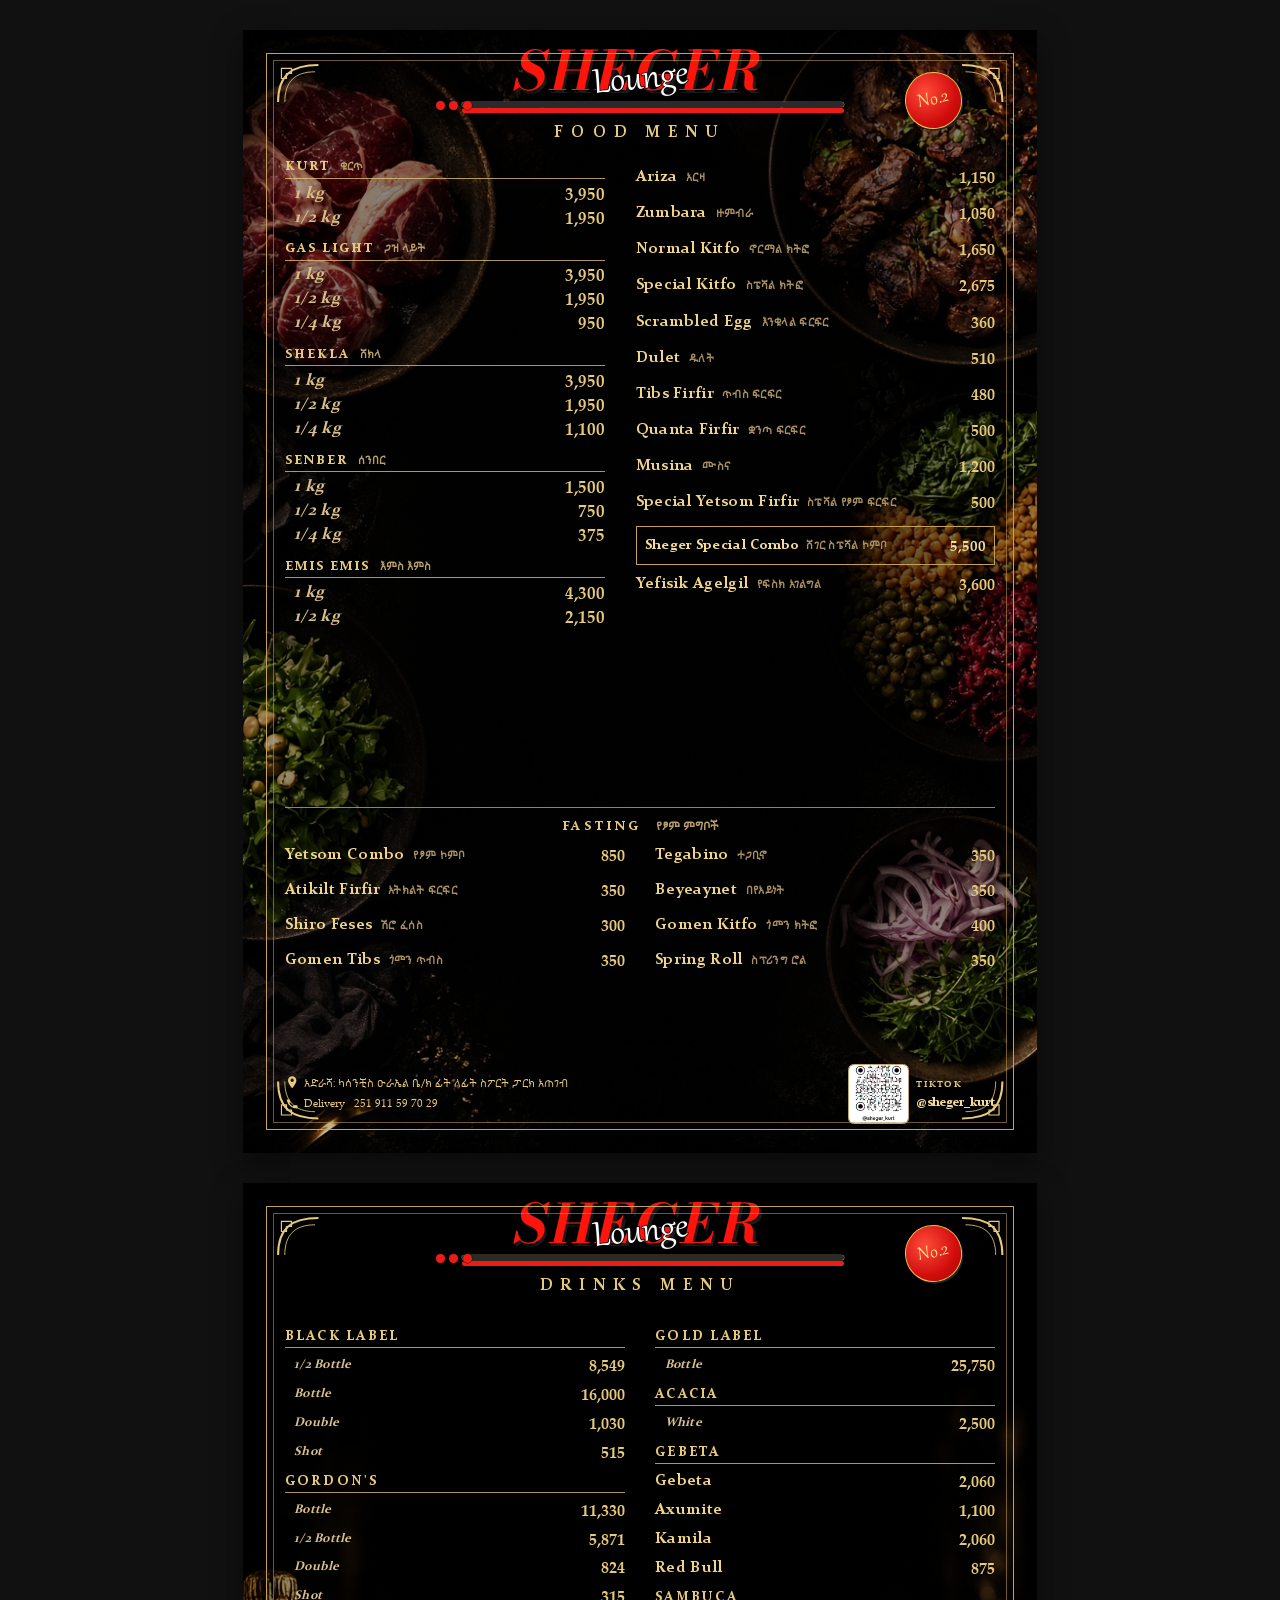
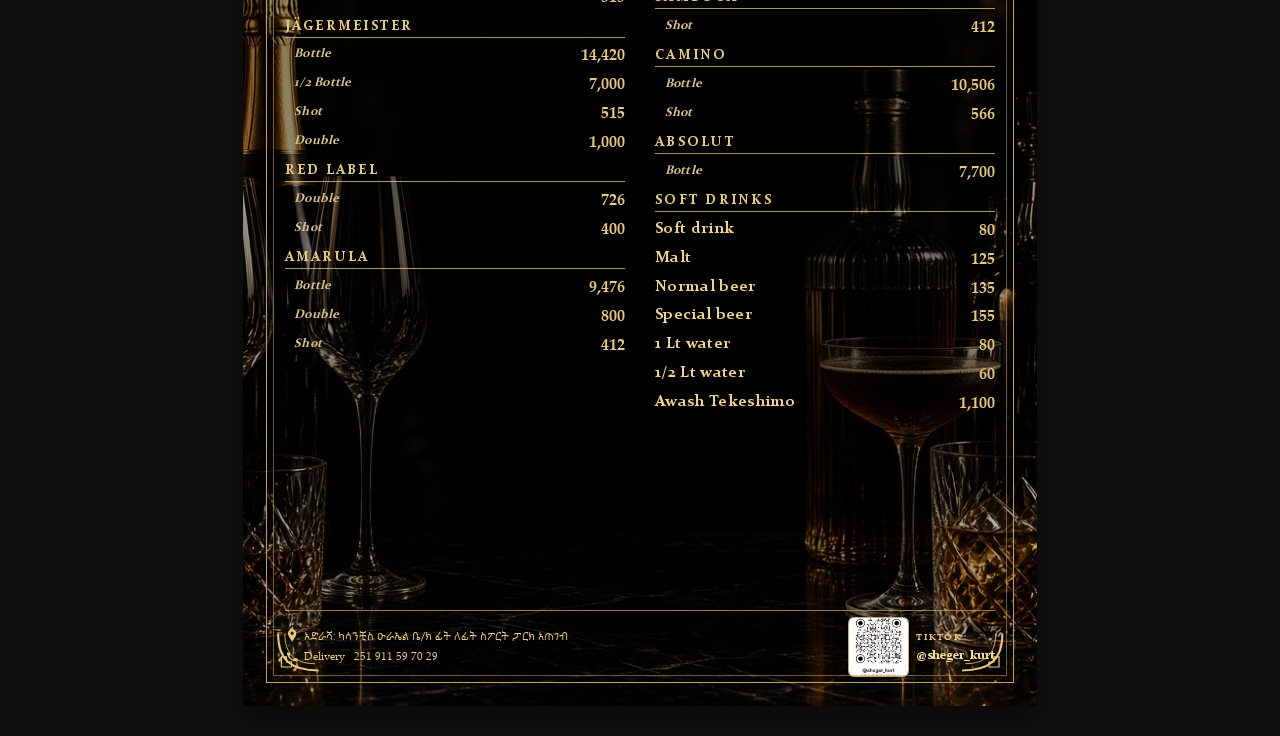
<file: index.html>
<!DOCTYPE html>
<html lang="en">
<head>
<meta charset="UTF-8">
<title>Sheger Lounge — Food Menu</title>
<!-- Edit dish names and prices below. Ask to reprint the PDF after you save. -->
<style>
  @font-face { font-family: "Palatino"; src: url("fonts/palatino.ttf") format("truetype"); font-weight: 400; }
  @font-face { font-family: "Palatino"; src: url("fonts/palatino-bold.ttf") format("truetype"); font-weight: 700; }
  @font-face { font-family: "Palatino"; src: url("fonts/palatino-italic.ttf") format("truetype"); font-weight: 400; font-style: italic; }
  @font-face { font-family: "Garamond"; src: url("fonts/garamond.ttf") format("truetype"); font-weight: 400; }
  @font-face { font-family: "Garamond"; src: url("fonts/garamond-bold.ttf") format("truetype"); font-weight: 700; }
  @font-face { font-family: "Ebrima"; src: url("fonts/ebrima.ttf") format("truetype"); }
  @font-face { font-family: "Gabriola"; src: url("fonts/gabriola.ttf") format("truetype"); }
  @font-face { font-family: "Constantia"; src: url("fonts/constantia.ttf") format("truetype"); font-weight: 400; }
  @font-face { font-family: "Constantia"; src: url("fonts/constantia-bold.ttf") format("truetype"); font-weight: 700; }
  @font-face { font-family: "BodoniModa"; src: url("fonts/bodoni-italic.ttf") format("truetype"); font-weight: 700; font-style: italic; }

  * { box-sizing: border-box; margin: 0; padding: 0; }
  html, body { background: #111; }
  body { font-family: Constantia, Palatino, serif; color: #e6c97a; }

  .sheet {
    width: 210mm;
    height: 297mm;
    margin: 8mm auto;
    position: relative;
    overflow: hidden;
    display: flex;
    flex-direction: column;
    justify-content: flex-start;
    background: #0c0c0c;
    box-shadow: 0 10px 30px rgba(0,0,0,.45);
  }
  .sheet.food { background: #0c0c0c url("food-bg.png") center top / cover no-repeat; }
  .sheet.drinks { background: #0c0c0c url("drinks-bg.png") center bottom / cover no-repeat; }
  .sheet:before {
    content: "";
    position: absolute;
    inset: 0;
    z-index: 0;
    background: radial-gradient(ellipse at 50% 46%, rgba(0,0,0,0.72) 36%, rgba(0,0,0,0.4) 68%, rgba(0,0,0,0.12) 100%);
    pointer-events: none;
  }

  .frame { position: absolute; inset: 6mm; border: 1px solid #c6a15a; pointer-events: none; z-index: 2; }
  .frame:before { content: ""; position: absolute; inset: 1.6mm; border: 0.4px solid rgba(198,161,90,.55); }
  .corner { position: absolute; width: 16mm; height: 16mm; z-index: 3; pointer-events: none; }
  .corner svg { width: 100%; height: 100%; }
  .c1 { top: 6.5mm; left: 6.5mm; }
  .c2 { top: 6.5mm; right: 6.5mm; transform: scaleX(-1); }
  .c3 { bottom: 6.5mm; left: 6.5mm; transform: scaleY(-1); }
  .c4 { bottom: 6.5mm; right: 6.5mm; transform: scale(-1); }

  .fit {
    position: relative; z-index: 1;
    margin: 2mm 11mm 0;
    display: flex;
    flex-direction: column;
  }
  header.brand {
    position: relative;
    height: auto;
    margin: 1mm 8mm 0;
    padding: 2mm 2mm 1mm;
    flex: 0 0 auto;
    background: rgba(0, 0, 0, 0.2);
    z-index: 1;
  }
  .mark {
    position: relative;
    width: 132mm;
    margin: 0 auto;
    height: auto;
  }
  .sheger {
    font-family: BodoniModa, Palatino, serif;
    font-size: 54px;
    font-weight: 700;
    font-style: italic;
    letter-spacing: 0.08em;
    text-align: center;
    color: #ff140c;
    -webkit-text-stroke: 0.7px #111;
    paint-order: stroke fill;
    text-shadow: 2.5px 3px 0 #1a1a1a;
    line-height: 0.8;
    margin: 0;
    padding: 0;
  }
  .sheger br, .lounge br { display: block; content: ""; margin: 0; }
  .lounge {
    position: relative;
    display: block;
    text-align: center;
    margin: -7mm 0 0;
    transform: rotate(-6deg);
    font-family: Gabriola, cursive;
    font-size: 42px;
    color: #ffffff;
    -webkit-text-stroke: 1.6px #111;
    paint-order: stroke fill;
    line-height: 0.7;
    text-shadow: 0 1px 0 rgba(0,0,0,.25);
    z-index: 2;
  }
  .logo-bar {
    position: relative;
    width: 108mm;
    margin: 1.5mm auto 0;
    height: 4.2mm;
  }
  .logo-bar .track {
    position: absolute; left: 7mm; right: 0; top: 0.3mm;
    height: 1.35mm; background: #2a2a2a;
    box-shadow: 0 0 0 0.35px #c6a15a;
    border-radius: 1mm;
  }
  .logo-bar .track:after {
    content: "";
    position: absolute; left: 0; right: 0; top: 1.7mm;
    height: 1.15mm; background: #ef1b16;
    border-radius: 1mm;
  }
  .logo-bar .pips {
    position: absolute; left: 0; top: 0;
    display: flex; gap: 1.15mm;
    z-index: 2;
  }
  .logo-bar .pips i {
    width: 2.4mm; height: 2.4mm; border-radius: 50%;
    background: #ef1b16; display: block;
    box-shadow: 0 0 0 0.45px #161616;
  }
  .badge {
    position: absolute;
    right: 1mm; top: 8mm;
    width: 15mm; height: 15mm;
    border-radius: 50%;
    background: radial-gradient(circle at 38% 32%, #ff4a3a, #d10c0c 62%, #9d0808);
    border: 1.1px solid #f2c14b;
    color: #ffe08a;
    font-family: Gabriola, cursive;
    font-size: 22px;
    line-height: 1;
    display: flex; align-items: center; justify-content: center;
    transform: rotate(-12deg);
    box-shadow: 1px 2px 0 #222;
    z-index: 3;
  }
  .menu-title {
    position: relative;
    margin-top: 1.5mm;
    text-align: center;
    font-family: Constantia, Palatino, serif;
    font-weight: 700;
    font-size: 17px;
    letter-spacing: 0.42em;
    color: #e6c97a;
  }

  .main {
    display: grid;
    grid-template-columns: 1fr 1fr;
    gap: 0 8mm;
    padding-top: 3.5mm;
    align-items: stretch;
  }
  .col {
    display: flex;
    flex-direction: column;
    justify-content: flex-start;
    gap: 0.35mm;
    min-height: 0;
  }
  h2 {
    font-family: Constantia, Palatino, serif;
    font-size: 12.5px;
    font-weight: 700;
    color: #e6c97a;
    margin: 3.2mm 0 0.6mm;
    padding-bottom: 1mm;
    line-height: 1;
    letter-spacing: 0.16em;
    text-transform: uppercase;
    border-bottom: 1px solid rgba(230, 201, 122, 0.75);
  }
  h2:first-child { margin-top: 0; }
  h2 span { font-family: Ebrima, sans-serif; font-weight: 700; font-size: 11px; color: #b9a06a; margin-left: 1.5mm; letter-spacing: 0; text-transform: none; }

  .row { display: flex; align-items: center; gap: 2mm; margin: 0; height: 9.2mm; }
  .row .name { font-family: Constantia, Palatino, serif; font-weight: 700; font-size: 15.5px; color: #f0d48a; white-space: nowrap; letter-spacing: 0.02em; }
  .row .am { font-family: Ebrima, sans-serif; font-weight: 700; font-size: 11px; color: #a89060; margin-left: 1.2mm; white-space: nowrap; }
  .row .dots { flex: 1; border-bottom: none; min-width: 4mm; }
  .row .price { font-family: Palatino, serif; font-weight: 700; font-size: 15.5px; color: #e6c97a; width: 18mm; text-align: right; flex: 0 0 auto; }

  .size { padding-left: 2.5mm; }
  .size .name { font-family: Constantia, Palatino, serif; font-weight: 700; font-size: 12.5px; color: #d7c08a; font-style: italic; }
  .food .row.size { height: 6mm; }
  .food .size .name { font-size: 16.5px; }
  .food .size .price { font-size: 16.5px; }
  .photo-slot { height: 38mm; margin-top: 3mm; }

  .feature {
    margin-top: 1.2mm; padding: 0.4mm 2.2mm;
    background: transparent;
    border: 1px solid #c6a15a;
  }
  .feature .name { font-weight: 700; font-size: 14px; color: #f3dc9a; }
  .feature .price { font-size: 14.5px; color: #f3dc9a; }

  .fast {
    flex: 0 0 auto;
    margin: 6mm 0 0;
    padding-top: 2.5mm;
    border-top: 1px solid rgba(198,161,90,.8);
  }
  .fast h3 {
    font-family: Constantia, Palatino, serif; text-align: center;
    font-size: 13px; letter-spacing: .28em; color: #e6c97a; font-weight: 700;
  }
  .fast h3 span { font-family: Ebrima, sans-serif; letter-spacing: 0; font-weight: 700; font-size: 12px; color: #b9a06a; margin-left: 2mm; }
  .fast .cols { display: grid; grid-template-columns: 1fr 1fr; gap: 0 8mm; margin-top: 1mm; }

  footer.foot {
    position: absolute; left: 11mm; right: 11mm; bottom: 7.5mm; z-index: 1;
    display: flex; justify-content: space-between; align-items: center; gap: 3mm;
    font-family: Palatino, serif; font-size: 10.5px; color: #e6c97a;
    padding-top: 1.6mm;
    border-top: 1px solid rgba(198,161,90,.75);
  }
  .food footer.foot { border-top: none; }
  footer.foot .info { display: flex; flex-direction: column; gap: 1.2mm; min-width: 0; }
  footer.foot .info span { display: flex; align-items: center; gap: 1.4mm; }
  footer.foot svg { width: 3.8mm; height: 3.8mm; flex: 0 0 auto; fill: #e6c97a; }
  footer.foot .am { font-family: Ebrima, sans-serif; font-size: 10.5px; color: #e6c97a; }
  .tiktok { display: flex; align-items: center; gap: 2mm; flex: 0 0 auto; }
  .tiktok img { width: 16mm; height: 16mm; object-fit: cover; background: #fff; border-radius: 1.5mm; border: 0.4px solid #c4a574; }
  .tiktok b { display: block; font-family: Palatino, serif; font-size: 9px; letter-spacing: 0.14em; color: #e6c97a; }
  .tiktok em { font-style: normal; font-family: Constantia, Palatino, serif; font-weight: 700; font-size: 12px; color: #f3dc9a; }

  .drinks .row { height: 7.3mm; }
  .drinks h2 { margin-top: 1.8mm; font-size: 14px; }
  .drinks .main { padding-top: 6mm; }

  @media print {
    html, body { background: white; }
    .sheet { margin: 0; box-shadow: none; page-break-after: always; }
    .sheet:last-child { page-break-after: auto; }
    @page { size: A4; margin: 0; }
  }
</style>
</head>
<body>
<section class="sheet food">
  <div class="frame"></div>
  <div class="corner c1"><svg viewBox="0 0 36 36"><path d="M6 28 C6 12 14 6 30 6" fill="none" stroke="#e6c97a" stroke-width="1.2"/><path d="M10 28 C10 16 16 10 28 10" fill="none" stroke="#e6c97a" stroke-width="0.5"/><path d="M8 8 L14 8 L14 11 L11 11 L11 14 L8 14 Z" fill="none" stroke="#e6c97a" stroke-width="0.7"/></svg></div>
  <div class="corner c2"><svg viewBox="0 0 36 36"><path d="M6 28 C6 12 14 6 30 6" fill="none" stroke="#e6c97a" stroke-width="1.2"/><path d="M10 28 C10 16 16 10 28 10" fill="none" stroke="#e6c97a" stroke-width="0.5"/><path d="M8 8 L14 8 L14 11 L11 11 L11 14 L8 14 Z" fill="none" stroke="#e6c97a" stroke-width="0.7"/></svg></div>
  <div class="corner c3"><svg viewBox="0 0 36 36"><path d="M6 28 C6 12 14 6 30 6" fill="none" stroke="#e6c97a" stroke-width="1.2"/><path d="M10 28 C10 16 16 10 28 10" fill="none" stroke="#e6c97a" stroke-width="0.5"/><path d="M8 8 L14 8 L14 11 L11 11 L11 14 L8 14 Z" fill="none" stroke="#e6c97a" stroke-width="0.7"/></svg></div>
  <div class="corner c4"><svg viewBox="0 0 36 36"><path d="M6 28 C6 12 14 6 30 6" fill="none" stroke="#e6c97a" stroke-width="1.2"/><path d="M10 28 C10 16 16 10 28 10" fill="none" stroke="#e6c97a" stroke-width="0.5"/><path d="M8 8 L14 8 L14 11 L11 11 L11 14 L8 14 Z" fill="none" stroke="#e6c97a" stroke-width="0.7"/></svg></div>

  <div class="fit">
  <header class="brand">
    <div class="mark">
      <div class="sheger"><br>SHEGER</div>
      <div class="lounge"><br>Lounge</div>
      <div class="logo-bar"><div class="track"></div><div class="pips"><i></i><i></i><i></i></div></div>
    </div>
    <div class="badge">No.2</div>
    <div class="menu-title">FOOD MENU</div>
  </header>

  <div class="main">
    <div class="col">
      <h2>Kurt <span>ቁርጥ</span></h2>
      <div class="row size"><span class="name">1 kg</span><span class="dots"></span><span class="price">3,950</span></div>
      <div class="row size"><span class="name">1/2 kg</span><span class="dots"></span><span class="price">1,950</span></div>

      <h2>Gas Light <span>ጋዝ ላይት</span></h2>
      <div class="row size"><span class="name">1 kg</span><span class="dots"></span><span class="price">3,950</span></div>
      <div class="row size"><span class="name">1/2 kg</span><span class="dots"></span><span class="price">1,950</span></div>
      <div class="row size"><span class="name">1/4 kg</span><span class="dots"></span><span class="price">950</span></div>

      <h2>Shekla <span>ሸክላ</span></h2>
      <div class="row size"><span class="name">1 kg</span><span class="dots"></span><span class="price">3,950</span></div>
      <div class="row size"><span class="name">1/2 kg</span><span class="dots"></span><span class="price">1,950</span></div>
      <div class="row size"><span class="name">1/4 kg</span><span class="dots"></span><span class="price">1,100</span></div>

      <h2>Senber <span>ሰንበር</span></h2>
      <div class="row size"><span class="name">1 kg</span><span class="dots"></span><span class="price">1,500</span></div>
      <div class="row size"><span class="name">1/2 kg</span><span class="dots"></span><span class="price">750</span></div>
      <div class="row size"><span class="name">1/4 kg</span><span class="dots"></span><span class="price">375</span></div>

      <h2>Emis Emis <span>እምስ እምስ</span></h2>
      <div class="row size"><span class="name">1 kg</span><span class="dots"></span><span class="price">4,300</span></div>
      <div class="row size"><span class="name">1/2 kg</span><span class="dots"></span><span class="price">2,150</span></div>
      <div class="photo-slot"></div>
    </div>

    <div class="col">
      <div class="row"><span class="name">Ariza <span class="am">አርዛ</span></span><span class="dots"></span><span class="price">1,150</span></div>
      <div class="row"><span class="name">Zumbara <span class="am">ዙምብራ</span></span><span class="dots"></span><span class="price">1,050</span></div>
      <div class="row"><span class="name">Normal Kitfo <span class="am">ኖርማል ክትፎ</span></span><span class="dots"></span><span class="price">1,650</span></div>
      <div class="row"><span class="name">Special Kitfo <span class="am">ስፔሻል ክትፎ</span></span><span class="dots"></span><span class="price">2,675</span></div>
      <div class="row"><span class="name">Scrambled Egg <span class="am">እንቁላል ፍርፍር</span></span><span class="dots"></span><span class="price">360</span></div>
      <div class="row"><span class="name">Dulet <span class="am">ዱለት</span></span><span class="dots"></span><span class="price">510</span></div>
      <div class="row"><span class="name">Tibs Firfir <span class="am">ጥብስ ፍርፍር</span></span><span class="dots"></span><span class="price">480</span></div>
      <div class="row"><span class="name">Quanta Firfir <span class="am">ቋንጣ ፍርፍር</span></span><span class="dots"></span><span class="price">500</span></div>
      <div class="row"><span class="name">Musina <span class="am">ሙስና</span></span><span class="dots"></span><span class="price">1,200</span></div>
      <div class="row"><span class="name">Special Yetsom Firfir <span class="am">ስፔሻል የፆም ፍርፍር</span></span><span class="dots"></span><span class="price">500</span></div>
      <div class="feature">
        <div class="row"><span class="name">Sheger Special Combo <span class="am">ሸገር ስፔሻል ኮምቦ</span></span><span class="dots"></span><span class="price">5,500</span></div>
      </div>
      <div class="row"><span class="name">Yefisik Agelgil <span class="am">የፍስክ አገልግል</span></span><span class="dots"></span><span class="price">3,600</span></div>
    </div>
  </div>

  <div class="fast">
    <h3>FASTING <span>የፆም ምግቦች</span></h3>
    <div class="cols">
      <div>
        <div class="row"><span class="name">Yetsom Combo <span class="am">የፆም ኮምቦ</span></span><span class="dots"></span><span class="price">850</span></div>
        <div class="row"><span class="name">Atikilt Firfir <span class="am">አትክልት ፍርፍር</span></span><span class="dots"></span><span class="price">350</span></div>
        <div class="row"><span class="name">Shiro Feses <span class="am">ሽሮ ፈሰስ</span></span><span class="dots"></span><span class="price">300</span></div>
        <div class="row"><span class="name">Gomen Tibs <span class="am">ጎመን ጥብስ</span></span><span class="dots"></span><span class="price">350</span></div>
      </div>
      <div>
        <div class="row"><span class="name">Tegabino <span class="am">ተጋቢኖ</span></span><span class="dots"></span><span class="price">350</span></div>
        <div class="row"><span class="name">Beyeaynet <span class="am">በየአይነት</span></span><span class="dots"></span><span class="price">350</span></div>
        <div class="row"><span class="name">Gomen Kitfo <span class="am">ጎመን ክትፎ</span></span><span class="dots"></span><span class="price">400</span></div>
        <div class="row"><span class="name">Spring Roll <span class="am">ስፕሪንግ ሮል</span></span><span class="dots"></span><span class="price">350</span></div>
      </div>
    </div>
  </div>

  </div>
  <footer class="foot">
    <div class="info">
      <span><svg viewBox="0 0 24 24" fill="#4a1520"><path d="M12 2a7 7 0 0 0-7 7c0 5.25 7 13 7 13s7-7.75 7-13a7 7 0 0 0-7-7zm0 9.5A2.5 2.5 0 1 1 12 6a2.5 2.5 0 0 1 0 5.5z"/></svg><span class="am">አድራሻ: ካሳንቺስ ዑራኤል ቤ/ክ ፊት ለፊት ስፖርት ፓርክ አጠገብ</span></span>
      <span><svg viewBox="0 0 24 24" fill="#4a1520"><path d="M6.6 10.8a15.1 15.1 0 0 0 6.6 6.6l2.2-2.2a1 1 0 0 1 1-.25 11.4 11.4 0 0 0 3.6.57 1 1 0 0 1 1 1V20a1 1 0 0 1-1 1A17 17 0 0 1 3 7a1 1 0 0 1 1-1h3.5a1 1 0 0 1 1 1 11.4 11.4 0 0 0 .57 3.6 1 1 0 0 1-.25 1z"/></svg>Delivery &nbsp; 251 911 59 70 29</span>
    </div>
    <div class="tiktok">
      <img src="tiktok.png" alt="TikTok QR code">
      <div><b>TIKTOK</b><em>@sheger_kurt</em></div>
    </div>
  </footer>
</section>

<section class="sheet drinks">
  <div class="frame"></div>
  <div class="corner c1"><svg viewBox="0 0 36 36"><path d="M6 28 C6 12 14 6 30 6" fill="none" stroke="#e6c97a" stroke-width="1.2"/><path d="M10 28 C10 16 16 10 28 10" fill="none" stroke="#e6c97a" stroke-width="0.5"/><path d="M8 8 L14 8 L14 11 L11 11 L11 14 L8 14 Z" fill="none" stroke="#e6c97a" stroke-width="0.7"/></svg></div>
  <div class="corner c2"><svg viewBox="0 0 36 36"><path d="M6 28 C6 12 14 6 30 6" fill="none" stroke="#e6c97a" stroke-width="1.2"/><path d="M10 28 C10 16 16 10 28 10" fill="none" stroke="#e6c97a" stroke-width="0.5"/><path d="M8 8 L14 8 L14 11 L11 11 L11 14 L8 14 Z" fill="none" stroke="#e6c97a" stroke-width="0.7"/></svg></div>
  <div class="corner c3"><svg viewBox="0 0 36 36"><path d="M6 28 C6 12 14 6 30 6" fill="none" stroke="#e6c97a" stroke-width="1.2"/><path d="M10 28 C10 16 16 10 28 10" fill="none" stroke="#e6c97a" stroke-width="0.5"/><path d="M8 8 L14 8 L14 11 L11 11 L11 14 L8 14 Z" fill="none" stroke="#e6c97a" stroke-width="0.7"/></svg></div>
  <div class="corner c4"><svg viewBox="0 0 36 36"><path d="M6 28 C6 12 14 6 30 6" fill="none" stroke="#e6c97a" stroke-width="1.2"/><path d="M10 28 C10 16 16 10 28 10" fill="none" stroke="#e6c97a" stroke-width="0.5"/><path d="M8 8 L14 8 L14 11 L11 11 L11 14 L8 14 Z" fill="none" stroke="#e6c97a" stroke-width="0.7"/></svg></div>

  <div class="fit">
  <header class="brand">
    <div class="mark">
      <div class="sheger"><br>SHEGER</div>
      <div class="lounge"><br>Lounge</div>
      <div class="logo-bar"><div class="track"></div><div class="pips"><i></i><i></i><i></i></div></div>
    </div>
    <div class="badge">No.2</div>
    <div class="menu-title">DRINKS MENU</div>
  </header>

  <div class="main">
    <div class="col">
      <h2>Black Label</h2>
      <div class="row size"><span class="name">1/2 Bottle</span><span class="dots"></span><span class="price">8,549</span></div>
      <div class="row size"><span class="name">Bottle</span><span class="dots"></span><span class="price">16,000</span></div>
      <div class="row size"><span class="name">Double</span><span class="dots"></span><span class="price">1,030</span></div>
      <div class="row size"><span class="name">Shot</span><span class="dots"></span><span class="price">515</span></div>

      <h2>Gordon's</h2>
      <div class="row size"><span class="name">Bottle</span><span class="dots"></span><span class="price">11,330</span></div>
      <div class="row size"><span class="name">1/2 Bottle</span><span class="dots"></span><span class="price">5,871</span></div>
      <div class="row size"><span class="name">Double</span><span class="dots"></span><span class="price">824</span></div>
      <div class="row size"><span class="name">Shot</span><span class="dots"></span><span class="price">315</span></div>

      <h2>Jägermeister</h2>
      <div class="row size"><span class="name">Bottle</span><span class="dots"></span><span class="price">14,420</span></div>
      <div class="row size"><span class="name">1/2 Bottle</span><span class="dots"></span><span class="price">7,000</span></div>
      <div class="row size"><span class="name">Shot</span><span class="dots"></span><span class="price">515</span></div>
      <div class="row size"><span class="name">Double</span><span class="dots"></span><span class="price">1,000</span></div>

      <h2>Red Label</h2>
      <div class="row size"><span class="name">Double</span><span class="dots"></span><span class="price">726</span></div>
      <div class="row size"><span class="name">Shot</span><span class="dots"></span><span class="price">400</span></div>

      <h2>Amarula</h2>
      <div class="row size"><span class="name">Bottle</span><span class="dots"></span><span class="price">9,476</span></div>
      <div class="row size"><span class="name">Double</span><span class="dots"></span><span class="price">800</span></div>
      <div class="row size"><span class="name">Shot</span><span class="dots"></span><span class="price">412</span></div>
    </div>

    <div class="col">
      <h2>Gold Label</h2>
      <div class="row size"><span class="name">Bottle</span><span class="dots"></span><span class="price">25,750</span></div>

      <h2>Acacia</h2>
      <div class="row size"><span class="name">White</span><span class="dots"></span><span class="price">2,500</span></div>

      <h2>Gebeta</h2>
      <div class="row"><span class="name">Gebeta</span><span class="dots"></span><span class="price">2,060</span></div>

      <div class="row"><span class="name">Axumite</span><span class="dots"></span><span class="price">1,100</span></div>
      <div class="row"><span class="name">Kamila</span><span class="dots"></span><span class="price">2,060</span></div>
      <div class="row"><span class="name">Red Bull</span><span class="dots"></span><span class="price">875</span></div>

      <h2>Sambuca</h2>
      <div class="row size"><span class="name">Shot</span><span class="dots"></span><span class="price">412</span></div>

      <h2>Camino</h2>
      <div class="row size"><span class="name">Bottle</span><span class="dots"></span><span class="price">10,506</span></div>
      <div class="row size"><span class="name">Shot</span><span class="dots"></span><span class="price">566</span></div>

      <h2>Absolut</h2>
      <div class="row size"><span class="name">Bottle</span><span class="dots"></span><span class="price">7,700</span></div>

      <h2>Soft Drinks</h2>
      <div class="row"><span class="name">Soft drink</span><span class="dots"></span><span class="price">80</span></div>
      <div class="row"><span class="name">Malt</span><span class="dots"></span><span class="price">125</span></div>
      <div class="row"><span class="name">Normal beer</span><span class="dots"></span><span class="price">135</span></div>
      <div class="row"><span class="name">Special beer</span><span class="dots"></span><span class="price">155</span></div>
      <div class="row"><span class="name">1 Lt water</span><span class="dots"></span><span class="price">80</span></div>
      <div class="row"><span class="name">1/2 Lt water</span><span class="dots"></span><span class="price">60</span></div>
      <div class="row"><span class="name">Awash Tekeshimo</span><span class="dots"></span><span class="price">1,100</span></div>
    </div>
  </div>
  </div>
  <footer class="foot">
    <div class="info">
      <span><svg viewBox="0 0 24 24" fill="#4a1520"><path d="M12 2a7 7 0 0 0-7 7c0 5.25 7 13 7 13s7-7.75 7-13a7 7 0 0 0-7-7zm0 9.5A2.5 2.5 0 1 1 12 6a2.5 2.5 0 0 1 0 5.5z"/></svg><span class="am">አድራሻ: ካሳንቺስ ዑራኤል ቤ/ክ ፊት ለፊት ስፖርት ፓርክ አጠገብ</span></span>
      <span><svg viewBox="0 0 24 24" fill="#4a1520"><path d="M6.6 10.8a15.1 15.1 0 0 0 6.6 6.6l2.2-2.2a1 1 0 0 1 1-.25 11.4 11.4 0 0 0 3.6.57 1 1 0 0 1 1 1V20a1 1 0 0 1-1 1A17 17 0 0 1 3 7a1 1 0 0 1 1-1h3.5a1 1 0 0 1 1 1 11.4 11.4 0 0 0 .57 3.6 1 1 0 0 1-.25 1z"/></svg>Delivery &nbsp; 251 911 59 70 29</span>
    </div>
    <div class="tiktok">
      <img src="tiktok.png" alt="TikTok QR code">
      <div><b>TIKTOK</b><em>@sheger_kurt</em></div>
    </div>
  </footer>
</section>
</body>
</html>
</file>
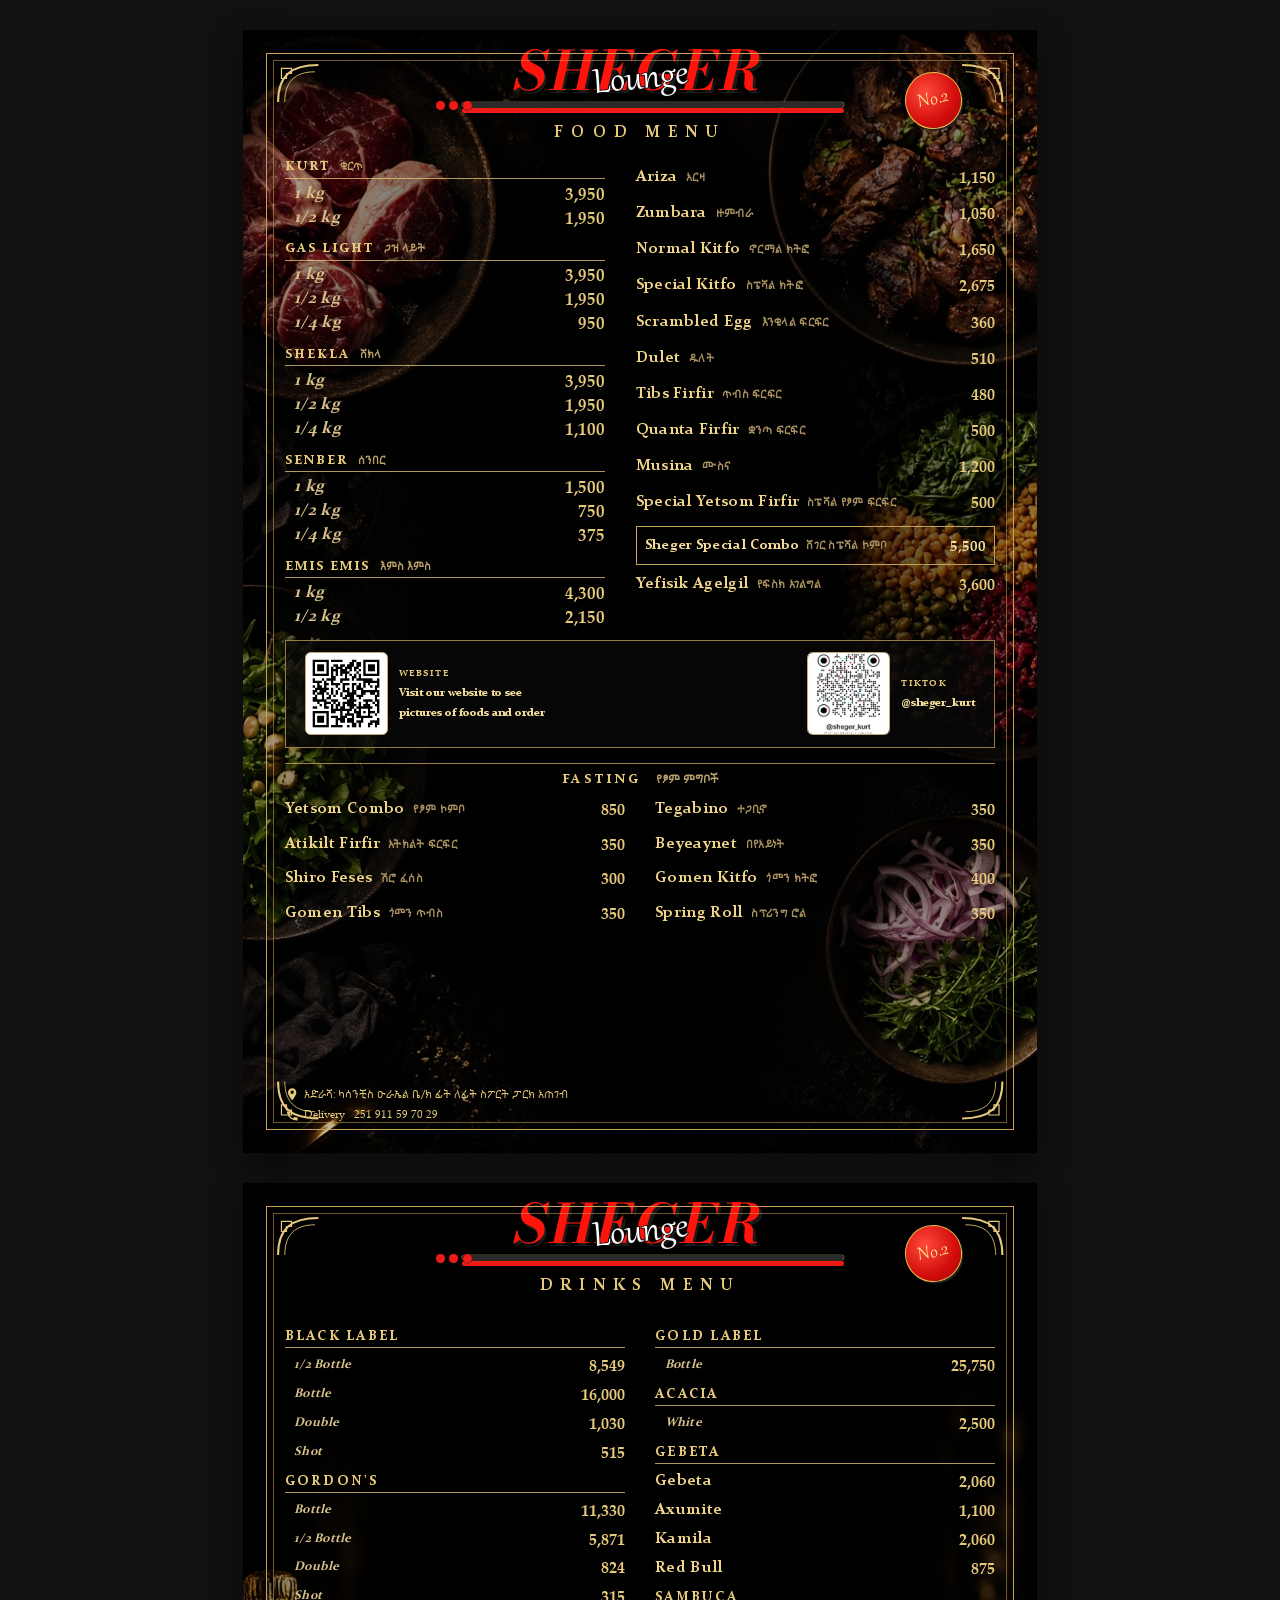
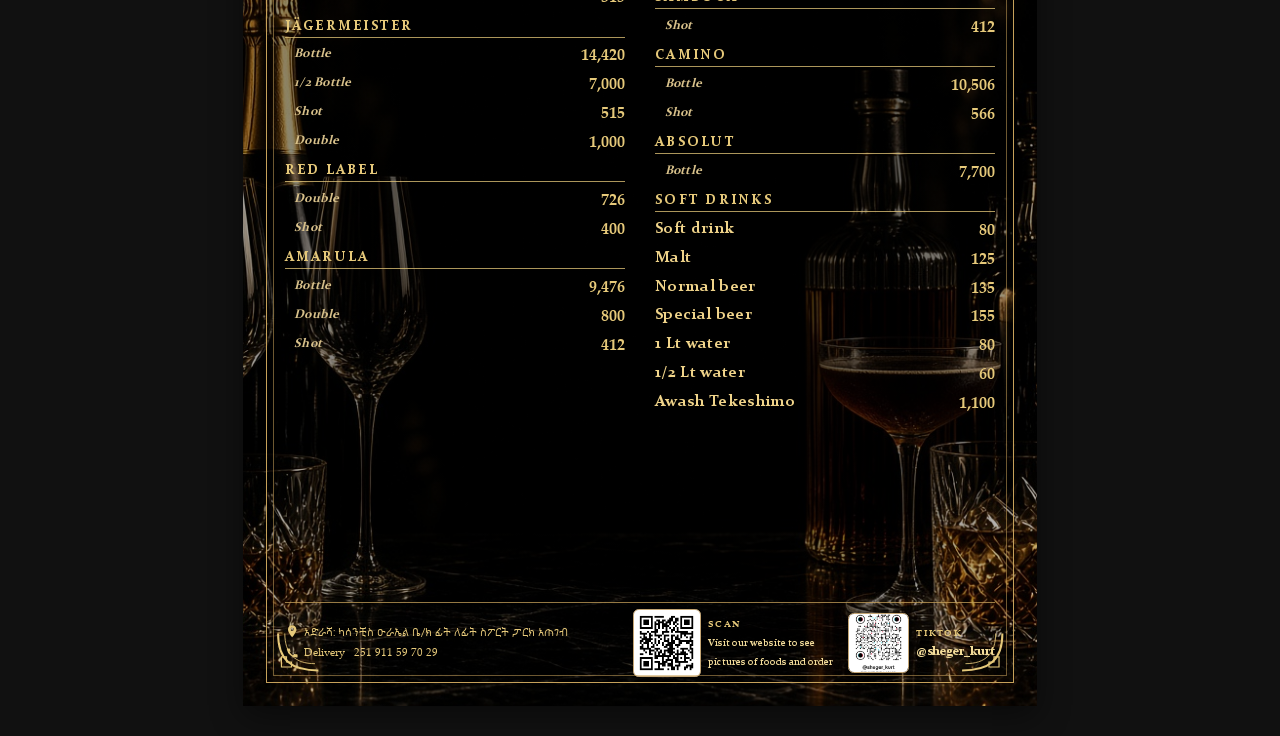
<file: print-menu.html>
<!DOCTYPE html>
<html lang="en">
<head>
<meta charset="UTF-8">
<title>Sheger Lounge — Food Menu</title>
<!-- Edit dish names and prices below. Ask to reprint the PDF after you save. -->
<style>
  @font-face { font-family: "Palatino"; src: url("fonts/palatino.ttf") format("truetype"); font-weight: 400; }
  @font-face { font-family: "Palatino"; src: url("fonts/palatino-bold.ttf") format("truetype"); font-weight: 700; }
  @font-face { font-family: "Palatino"; src: url("fonts/palatino-italic.ttf") format("truetype"); font-weight: 400; font-style: italic; }
  @font-face { font-family: "Garamond"; src: url("fonts/garamond.ttf") format("truetype"); font-weight: 400; }
  @font-face { font-family: "Garamond"; src: url("fonts/garamond-bold.ttf") format("truetype"); font-weight: 700; }
  @font-face { font-family: "Ebrima"; src: url("fonts/ebrima.ttf") format("truetype"); }
  @font-face { font-family: "Gabriola"; src: url("fonts/gabriola.ttf") format("truetype"); }
  @font-face { font-family: "Constantia"; src: url("fonts/constantia.ttf") format("truetype"); font-weight: 400; }
  @font-face { font-family: "Constantia"; src: url("fonts/constantia-bold.ttf") format("truetype"); font-weight: 700; }
  @font-face { font-family: "BodoniModa"; src: url("fonts/bodoni-italic.ttf") format("truetype"); font-weight: 700; font-style: italic; }

  * { box-sizing: border-box; margin: 0; padding: 0; }
  html, body { background: #111; }
  body { font-family: Constantia, Palatino, serif; color: #e6c97a; }

  .sheet {
    width: 210mm;
    height: 297mm;
    margin: 8mm auto;
    position: relative;
    overflow: hidden;
    display: flex;
    flex-direction: column;
    justify-content: flex-start;
    background: #0c0c0c;
    box-shadow: 0 10px 30px rgba(0,0,0,.45);
  }
  .sheet.food { background: #0c0c0c url("food-bg.png") center top / cover no-repeat; }
  .sheet.drinks { background: #0c0c0c url("drinks-bg.png") center bottom / cover no-repeat; }
  .sheet:before {
    content: "";
    position: absolute;
    inset: 0;
    z-index: 0;
    background: radial-gradient(ellipse at 50% 46%, rgba(0,0,0,0.72) 36%, rgba(0,0,0,0.4) 68%, rgba(0,0,0,0.12) 100%);
    pointer-events: none;
  }

  .frame { position: absolute; inset: 6mm; border: 1px solid #c6a15a; pointer-events: none; z-index: 2; }
  .frame:before { content: ""; position: absolute; inset: 1.6mm; border: 0.4px solid rgba(198,161,90,.55); }
  .corner { position: absolute; width: 16mm; height: 16mm; z-index: 3; pointer-events: none; }
  .corner svg { width: 100%; height: 100%; }
  .c1 { top: 6.5mm; left: 6.5mm; }
  .c2 { top: 6.5mm; right: 6.5mm; transform: scaleX(-1); }
  .c3 { bottom: 6.5mm; left: 6.5mm; transform: scaleY(-1); }
  .c4 { bottom: 6.5mm; right: 6.5mm; transform: scale(-1); }

  .fit {
    position: relative; z-index: 1;
    margin: 2mm 11mm 0;
    display: flex;
    flex-direction: column;
  }
  header.brand {
    position: relative;
    height: auto;
    margin: 1mm 8mm 0;
    padding: 2mm 2mm 1mm;
    flex: 0 0 auto;
    background: rgba(0, 0, 0, 0.2);
    z-index: 1;
  }
  .mark {
    position: relative;
    width: 132mm;
    margin: 0 auto;
    height: auto;
  }
  .sheger {
    font-family: BodoniModa, Palatino, serif;
    font-size: 54px;
    font-weight: 700;
    font-style: italic;
    letter-spacing: 0.08em;
    text-align: center;
    color: #ff140c;
    -webkit-text-stroke: 0.7px #111;
    paint-order: stroke fill;
    text-shadow: 2.5px 3px 0 #1a1a1a;
    line-height: 0.8;
    margin: 0;
    padding: 0;
  }
  .sheger br, .lounge br { display: block; content: ""; margin: 0; }
  .lounge {
    position: relative;
    display: block;
    text-align: center;
    margin: -7mm 0 0;
    transform: rotate(-6deg);
    font-family: Gabriola, cursive;
    font-size: 42px;
    color: #ffffff;
    -webkit-text-stroke: 1.6px #111;
    paint-order: stroke fill;
    line-height: 0.7;
    text-shadow: 0 1px 0 rgba(0,0,0,.25);
    z-index: 2;
  }
  .logo-bar {
    position: relative;
    width: 108mm;
    margin: 1.5mm auto 0;
    height: 4.2mm;
  }
  .logo-bar .track {
    position: absolute; left: 7mm; right: 0; top: 0.3mm;
    height: 1.35mm; background: #2a2a2a;
    box-shadow: 0 0 0 0.35px #c6a15a;
    border-radius: 1mm;
  }
  .logo-bar .track:after {
    content: "";
    position: absolute; left: 0; right: 0; top: 1.7mm;
    height: 1.15mm; background: #ef1b16;
    border-radius: 1mm;
  }
  .logo-bar .pips {
    position: absolute; left: 0; top: 0;
    display: flex; gap: 1.15mm;
    z-index: 2;
  }
  .logo-bar .pips i {
    width: 2.4mm; height: 2.4mm; border-radius: 50%;
    background: #ef1b16; display: block;
    box-shadow: 0 0 0 0.45px #161616;
  }
  .badge {
    position: absolute;
    right: 1mm; top: 8mm;
    width: 15mm; height: 15mm;
    border-radius: 50%;
    background: radial-gradient(circle at 38% 32%, #ff4a3a, #d10c0c 62%, #9d0808);
    border: 1.1px solid #f2c14b;
    color: #ffe08a;
    font-family: Gabriola, cursive;
    font-size: 22px;
    line-height: 1;
    display: flex; align-items: center; justify-content: center;
    transform: rotate(-12deg);
    box-shadow: 1px 2px 0 #222;
    z-index: 3;
  }
  .menu-title {
    position: relative;
    margin-top: 1.5mm;
    text-align: center;
    font-family: Constantia, Palatino, serif;
    font-weight: 700;
    font-size: 17px;
    letter-spacing: 0.42em;
    color: #e6c97a;
  }

  .main {
    display: grid;
    grid-template-columns: 1fr 1fr;
    gap: 0 8mm;
    padding-top: 3.5mm;
    align-items: stretch;
  }
  .col {
    display: flex;
    flex-direction: column;
    justify-content: flex-start;
    gap: 0.35mm;
    min-height: 0;
  }
  h2 {
    font-family: Constantia, Palatino, serif;
    font-size: 12.5px;
    font-weight: 700;
    color: #e6c97a;
    margin: 3.2mm 0 0.6mm;
    padding-bottom: 1mm;
    line-height: 1;
    letter-spacing: 0.16em;
    text-transform: uppercase;
    border-bottom: 1px solid rgba(230, 201, 122, 0.75);
  }
  h2:first-child { margin-top: 0; }
  h2 span { font-family: Ebrima, sans-serif; font-weight: 700; font-size: 11px; color: #b9a06a; margin-left: 1.5mm; letter-spacing: 0; text-transform: none; }

  .row { display: flex; align-items: center; gap: 2mm; margin: 0; height: 9.2mm; }
  .row .name { font-family: Constantia, Palatino, serif; font-weight: 700; font-size: 15.5px; color: #f0d48a; white-space: nowrap; letter-spacing: 0.02em; }
  .row .am { font-family: Ebrima, sans-serif; font-weight: 700; font-size: 11px; color: #a89060; margin-left: 1.2mm; white-space: nowrap; }
  .row .dots { flex: 1; border-bottom: none; min-width: 4mm; }
  .row .price { font-family: Palatino, serif; font-weight: 700; font-size: 15.5px; color: #e6c97a; width: 18mm; text-align: right; flex: 0 0 auto; }

  .size { padding-left: 2.5mm; }
  .size .name { font-family: Constantia, Palatino, serif; font-weight: 700; font-size: 12.5px; color: #d7c08a; font-style: italic; }
  .food .row.size { height: 6mm; }
  .food .size .name { font-size: 16.5px; }
  .food .size .price { font-size: 16.5px; }
  .photo-slot { display: none; }
  .mid-codes {
    position: relative;
    z-index: 4;
    display: flex;
    flex-direction: row;
    align-items: center;
    justify-content: space-between;
    gap: 8mm;
    width: 100%;
    margin: 3mm 0 1mm;
    padding: 3mm 5mm;
    background: rgba(8, 8, 8, 0.78);
    border: 1px solid rgba(198, 161, 90, 0.75);
  }
  .mid-codes .pair {
    display: contents;
  }
  .mid-codes .web-qr,
  .mid-codes .tiktok {
    display: flex;
    flex-direction: row;
    align-items: center;
    gap: 3mm;
    flex: 1 1 0;
    max-width: none;
  }
  .mid-codes .tiktok {
    justify-content: flex-end;
  }
  .mid-codes .web-qr img,
  .mid-codes .tiktok img {
    width: 22mm;
    height: 22mm;
    flex: 0 0 auto;
  }
  .mid-codes .web-qr b,
  .mid-codes .tiktok b {
    font-size: 9px;
    letter-spacing: 0.14em;
  }
  .mid-codes .web-qr em,
  .mid-codes .tiktok em {
    font-style: normal;
    font-family: Constantia, Palatino, serif;
    font-weight: 700;
    font-size: 11px;
    line-height: 1.3;
    color: #f3dc9a;
    max-width: none;
  }
  .mid-codes .hint { display: none; }

  .feature {
    margin-top: 1.2mm; padding: 0.4mm 2.2mm;
    background: transparent;
    border: 1px solid #c6a15a;
  }
  .feature .name { font-weight: 700; font-size: 14px; color: #f3dc9a; }
  .feature .price { font-size: 14.5px; color: #f3dc9a; }

  .fast {
    flex: 0 0 auto;
    margin: 3mm 0 0;
    padding-top: 2mm;
    border-top: 1px solid rgba(198,161,90,.8);
  }
  .fast h3 {
    font-family: Constantia, Palatino, serif; text-align: center;
    font-size: 13px; letter-spacing: .28em; color: #e6c97a; font-weight: 700;
  }
  .fast h3 span { font-family: Ebrima, sans-serif; letter-spacing: 0; font-weight: 700; font-size: 12px; color: #b9a06a; margin-left: 2mm; }
  .fast .cols { display: grid; grid-template-columns: 1fr 1fr; gap: 0 8mm; margin-top: 1mm; }

  footer.foot {
    position: absolute; left: 11mm; right: 11mm; bottom: 7.5mm; z-index: 1;
    display: flex; justify-content: space-between; align-items: center; gap: 3mm;
    font-family: Palatino, serif; font-size: 10.5px; color: #e6c97a;
    padding-top: 1.6mm;
    border-top: 1px solid rgba(198,161,90,.75);
  }
  .food footer.foot { border-top: none; }
  footer.foot .info { display: flex; flex-direction: column; gap: 1.2mm; min-width: 0; }
  footer.foot .info span { display: flex; align-items: center; gap: 1.4mm; }
  footer.foot svg { width: 3.8mm; height: 3.8mm; flex: 0 0 auto; fill: #e6c97a; }
  footer.foot .am { font-family: Ebrima, sans-serif; font-size: 10.5px; color: #e6c97a; }
  .tiktok { display: flex; align-items: center; gap: 2mm; flex: 0 0 auto; }
  .tiktok img { width: 16mm; height: 16mm; object-fit: cover; background: #fff; border-radius: 1.5mm; border: 0.4px solid #c4a574; }
  .tiktok b { display: block; font-family: Palatino, serif; font-size: 9px; letter-spacing: 0.14em; color: #e6c97a; }
  .tiktok em { font-style: normal; font-family: Constantia, Palatino, serif; font-weight: 700; font-size: 12px; color: #f3dc9a; }
  .codes { display: flex; align-items: center; gap: 4mm; flex: 0 0 auto; }
  .web-qr { display: flex; align-items: center; gap: 2mm; flex: 0 0 auto; }
  .web-qr img {
    width: 18mm; height: 18mm; object-fit: contain; background: #fff;
    border-radius: 1.5mm; border: 0.4px solid #c4a574; padding: 0.6mm;
  }
  .web-qr b { display: block; font-family: Palatino, serif; font-size: 9px; letter-spacing: 0.14em; color: #e6c97a; }
  .web-qr em {
    font-style: normal;
    font-family: Constantia, Palatino, serif;
    font-weight: 700;
    font-size: 10px;
    line-height: 1.25;
    color: #f3dc9a;
    max-width: 42mm;
  }

  .drinks .row { height: 7.3mm; }
  .drinks h2 { margin-top: 1.8mm; font-size: 14px; }
  .drinks .main { padding-top: 6mm; }

  @media print {
    html, body { background: white; }
    .sheet { margin: 0; box-shadow: none; page-break-after: always; }
    .sheet:last-child { page-break-after: auto; }
    @page { size: A4; margin: 0; }
  }
</style>
</head>
<body>
<section class="sheet food">
  <div class="frame"></div>
  <div class="corner c1"><svg viewBox="0 0 36 36"><path d="M6 28 C6 12 14 6 30 6" fill="none" stroke="#e6c97a" stroke-width="1.2"/><path d="M10 28 C10 16 16 10 28 10" fill="none" stroke="#e6c97a" stroke-width="0.5"/><path d="M8 8 L14 8 L14 11 L11 11 L11 14 L8 14 Z" fill="none" stroke="#e6c97a" stroke-width="0.7"/></svg></div>
  <div class="corner c2"><svg viewBox="0 0 36 36"><path d="M6 28 C6 12 14 6 30 6" fill="none" stroke="#e6c97a" stroke-width="1.2"/><path d="M10 28 C10 16 16 10 28 10" fill="none" stroke="#e6c97a" stroke-width="0.5"/><path d="M8 8 L14 8 L14 11 L11 11 L11 14 L8 14 Z" fill="none" stroke="#e6c97a" stroke-width="0.7"/></svg></div>
  <div class="corner c3"><svg viewBox="0 0 36 36"><path d="M6 28 C6 12 14 6 30 6" fill="none" stroke="#e6c97a" stroke-width="1.2"/><path d="M10 28 C10 16 16 10 28 10" fill="none" stroke="#e6c97a" stroke-width="0.5"/><path d="M8 8 L14 8 L14 11 L11 11 L11 14 L8 14 Z" fill="none" stroke="#e6c97a" stroke-width="0.7"/></svg></div>
  <div class="corner c4"><svg viewBox="0 0 36 36"><path d="M6 28 C6 12 14 6 30 6" fill="none" stroke="#e6c97a" stroke-width="1.2"/><path d="M10 28 C10 16 16 10 28 10" fill="none" stroke="#e6c97a" stroke-width="0.5"/><path d="M8 8 L14 8 L14 11 L11 11 L11 14 L8 14 Z" fill="none" stroke="#e6c97a" stroke-width="0.7"/></svg></div>

  <div class="fit">
  <header class="brand">
    <div class="mark">
      <div class="sheger"><br>SHEGER</div>
      <div class="lounge"><br>Lounge</div>
      <div class="logo-bar"><div class="track"></div><div class="pips"><i></i><i></i><i></i></div></div>
    </div>
    <div class="badge">No.2</div>
    <div class="menu-title">FOOD MENU</div>
  </header>

  <div class="main">
    <div class="col">
      <h2>Kurt <span>ቁርጥ</span></h2>
      <div class="row size"><span class="name">1 kg</span><span class="dots"></span><span class="price">3,950</span></div>
      <div class="row size"><span class="name">1/2 kg</span><span class="dots"></span><span class="price">1,950</span></div>

      <h2>Gas Light <span>ጋዝ ላይት</span></h2>
      <div class="row size"><span class="name">1 kg</span><span class="dots"></span><span class="price">3,950</span></div>
      <div class="row size"><span class="name">1/2 kg</span><span class="dots"></span><span class="price">1,950</span></div>
      <div class="row size"><span class="name">1/4 kg</span><span class="dots"></span><span class="price">950</span></div>

      <h2>Shekla <span>ሸክላ</span></h2>
      <div class="row size"><span class="name">1 kg</span><span class="dots"></span><span class="price">3,950</span></div>
      <div class="row size"><span class="name">1/2 kg</span><span class="dots"></span><span class="price">1,950</span></div>
      <div class="row size"><span class="name">1/4 kg</span><span class="dots"></span><span class="price">1,100</span></div>

      <h2>Senber <span>ሰንበር</span></h2>
      <div class="row size"><span class="name">1 kg</span><span class="dots"></span><span class="price">1,500</span></div>
      <div class="row size"><span class="name">1/2 kg</span><span class="dots"></span><span class="price">750</span></div>
      <div class="row size"><span class="name">1/4 kg</span><span class="dots"></span><span class="price">375</span></div>

      <h2>Emis Emis <span>እምስ እምስ</span></h2>
      <div class="row size"><span class="name">1 kg</span><span class="dots"></span><span class="price">4,300</span></div>
      <div class="row size"><span class="name">1/2 kg</span><span class="dots"></span><span class="price">2,150</span></div>
    </div>

    <div class="col">
      <div class="row"><span class="name">Ariza <span class="am">አርዛ</span></span><span class="dots"></span><span class="price">1,150</span></div>
      <div class="row"><span class="name">Zumbara <span class="am">ዙምብራ</span></span><span class="dots"></span><span class="price">1,050</span></div>
      <div class="row"><span class="name">Normal Kitfo <span class="am">ኖርማል ክትፎ</span></span><span class="dots"></span><span class="price">1,650</span></div>
      <div class="row"><span class="name">Special Kitfo <span class="am">ስፔሻል ክትፎ</span></span><span class="dots"></span><span class="price">2,675</span></div>
      <div class="row"><span class="name">Scrambled Egg <span class="am">እንቁላል ፍርፍር</span></span><span class="dots"></span><span class="price">360</span></div>
      <div class="row"><span class="name">Dulet <span class="am">ዱለት</span></span><span class="dots"></span><span class="price">510</span></div>
      <div class="row"><span class="name">Tibs Firfir <span class="am">ጥብስ ፍርፍር</span></span><span class="dots"></span><span class="price">480</span></div>
      <div class="row"><span class="name">Quanta Firfir <span class="am">ቋንጣ ፍርፍር</span></span><span class="dots"></span><span class="price">500</span></div>
      <div class="row"><span class="name">Musina <span class="am">ሙስና</span></span><span class="dots"></span><span class="price">1,200</span></div>
      <div class="row"><span class="name">Special Yetsom Firfir <span class="am">ስፔሻል የፆም ፍርፍር</span></span><span class="dots"></span><span class="price">500</span></div>
      <div class="feature">
        <div class="row"><span class="name">Sheger Special Combo <span class="am">ሸገር ስፔሻል ኮምቦ</span></span><span class="dots"></span><span class="price">5,500</span></div>
      </div>
      <div class="row"><span class="name">Yefisik Agelgil <span class="am">የፍስክ አገልግል</span></span><span class="dots"></span><span class="price">3,600</span></div>
    </div>
  </div>

  <div class="mid-codes">
    <div class="web-qr">
      <img src="menu-qr.png" alt="Scan for website">
      <div><b>WEBSITE</b><em>Visit our website to see<br>pictures of foods and order</em></div>
    </div>
    <div class="tiktok">
      <img src="tiktok.png" alt="TikTok QR code">
      <div><b>TIKTOK</b><em>@sheger_kurt</em></div>
    </div>
  </div>

  <div class="fast">
    <h3>FASTING <span>የፆም ምግቦች</span></h3>
    <div class="cols">
      <div>
        <div class="row"><span class="name">Yetsom Combo <span class="am">የፆም ኮምቦ</span></span><span class="dots"></span><span class="price">850</span></div>
        <div class="row"><span class="name">Atikilt Firfir <span class="am">አትክልት ፍርፍር</span></span><span class="dots"></span><span class="price">350</span></div>
        <div class="row"><span class="name">Shiro Feses <span class="am">ሽሮ ፈሰስ</span></span><span class="dots"></span><span class="price">300</span></div>
        <div class="row"><span class="name">Gomen Tibs <span class="am">ጎመን ጥብስ</span></span><span class="dots"></span><span class="price">350</span></div>
      </div>
      <div>
        <div class="row"><span class="name">Tegabino <span class="am">ተጋቢኖ</span></span><span class="dots"></span><span class="price">350</span></div>
        <div class="row"><span class="name">Beyeaynet <span class="am">በየአይነት</span></span><span class="dots"></span><span class="price">350</span></div>
        <div class="row"><span class="name">Gomen Kitfo <span class="am">ጎመን ክትፎ</span></span><span class="dots"></span><span class="price">400</span></div>
        <div class="row"><span class="name">Spring Roll <span class="am">ስፕሪንግ ሮል</span></span><span class="dots"></span><span class="price">350</span></div>
      </div>
    </div>
  </div>

  </div>
  <footer class="foot">
    <div class="info">
      <span><svg viewBox="0 0 24 24" fill="#4a1520"><path d="M12 2a7 7 0 0 0-7 7c0 5.25 7 13 7 13s7-7.75 7-13a7 7 0 0 0-7-7zm0 9.5A2.5 2.5 0 1 1 12 6a2.5 2.5 0 0 1 0 5.5z"/></svg><span class="am">አድራሻ: ካሳንቺስ ዑራኤል ቤ/ክ ፊት ለፊት ስፖርት ፓርክ አጠገብ</span></span>
      <span><svg viewBox="0 0 24 24" fill="#4a1520"><path d="M6.6 10.8a15.1 15.1 0 0 0 6.6 6.6l2.2-2.2a1 1 0 0 1 1-.25 11.4 11.4 0 0 0 3.6.57 1 1 0 0 1 1 1V20a1 1 0 0 1-1 1A17 17 0 0 1 3 7a1 1 0 0 1 1-1h3.5a1 1 0 0 1 1 1 11.4 11.4 0 0 0 .57 3.6 1 1 0 0 1-.25 1z"/></svg>Delivery &nbsp; 251 911 59 70 29</span>
    </div>
  </footer>
</section>

<section class="sheet drinks">
  <div class="frame"></div>
  <div class="corner c1"><svg viewBox="0 0 36 36"><path d="M6 28 C6 12 14 6 30 6" fill="none" stroke="#e6c97a" stroke-width="1.2"/><path d="M10 28 C10 16 16 10 28 10" fill="none" stroke="#e6c97a" stroke-width="0.5"/><path d="M8 8 L14 8 L14 11 L11 11 L11 14 L8 14 Z" fill="none" stroke="#e6c97a" stroke-width="0.7"/></svg></div>
  <div class="corner c2"><svg viewBox="0 0 36 36"><path d="M6 28 C6 12 14 6 30 6" fill="none" stroke="#e6c97a" stroke-width="1.2"/><path d="M10 28 C10 16 16 10 28 10" fill="none" stroke="#e6c97a" stroke-width="0.5"/><path d="M8 8 L14 8 L14 11 L11 11 L11 14 L8 14 Z" fill="none" stroke="#e6c97a" stroke-width="0.7"/></svg></div>
  <div class="corner c3"><svg viewBox="0 0 36 36"><path d="M6 28 C6 12 14 6 30 6" fill="none" stroke="#e6c97a" stroke-width="1.2"/><path d="M10 28 C10 16 16 10 28 10" fill="none" stroke="#e6c97a" stroke-width="0.5"/><path d="M8 8 L14 8 L14 11 L11 11 L11 14 L8 14 Z" fill="none" stroke="#e6c97a" stroke-width="0.7"/></svg></div>
  <div class="corner c4"><svg viewBox="0 0 36 36"><path d="M6 28 C6 12 14 6 30 6" fill="none" stroke="#e6c97a" stroke-width="1.2"/><path d="M10 28 C10 16 16 10 28 10" fill="none" stroke="#e6c97a" stroke-width="0.5"/><path d="M8 8 L14 8 L14 11 L11 11 L11 14 L8 14 Z" fill="none" stroke="#e6c97a" stroke-width="0.7"/></svg></div>

  <div class="fit">
  <header class="brand">
    <div class="mark">
      <div class="sheger"><br>SHEGER</div>
      <div class="lounge"><br>Lounge</div>
      <div class="logo-bar"><div class="track"></div><div class="pips"><i></i><i></i><i></i></div></div>
    </div>
    <div class="badge">No.2</div>
    <div class="menu-title">DRINKS MENU</div>
  </header>

  <div class="main">
    <div class="col">
      <h2>Black Label</h2>
      <div class="row size"><span class="name">1/2 Bottle</span><span class="dots"></span><span class="price">8,549</span></div>
      <div class="row size"><span class="name">Bottle</span><span class="dots"></span><span class="price">16,000</span></div>
      <div class="row size"><span class="name">Double</span><span class="dots"></span><span class="price">1,030</span></div>
      <div class="row size"><span class="name">Shot</span><span class="dots"></span><span class="price">515</span></div>

      <h2>Gordon's</h2>
      <div class="row size"><span class="name">Bottle</span><span class="dots"></span><span class="price">11,330</span></div>
      <div class="row size"><span class="name">1/2 Bottle</span><span class="dots"></span><span class="price">5,871</span></div>
      <div class="row size"><span class="name">Double</span><span class="dots"></span><span class="price">824</span></div>
      <div class="row size"><span class="name">Shot</span><span class="dots"></span><span class="price">315</span></div>

      <h2>Jägermeister</h2>
      <div class="row size"><span class="name">Bottle</span><span class="dots"></span><span class="price">14,420</span></div>
      <div class="row size"><span class="name">1/2 Bottle</span><span class="dots"></span><span class="price">7,000</span></div>
      <div class="row size"><span class="name">Shot</span><span class="dots"></span><span class="price">515</span></div>
      <div class="row size"><span class="name">Double</span><span class="dots"></span><span class="price">1,000</span></div>

      <h2>Red Label</h2>
      <div class="row size"><span class="name">Double</span><span class="dots"></span><span class="price">726</span></div>
      <div class="row size"><span class="name">Shot</span><span class="dots"></span><span class="price">400</span></div>

      <h2>Amarula</h2>
      <div class="row size"><span class="name">Bottle</span><span class="dots"></span><span class="price">9,476</span></div>
      <div class="row size"><span class="name">Double</span><span class="dots"></span><span class="price">800</span></div>
      <div class="row size"><span class="name">Shot</span><span class="dots"></span><span class="price">412</span></div>
    </div>

    <div class="col">
      <h2>Gold Label</h2>
      <div class="row size"><span class="name">Bottle</span><span class="dots"></span><span class="price">25,750</span></div>

      <h2>Acacia</h2>
      <div class="row size"><span class="name">White</span><span class="dots"></span><span class="price">2,500</span></div>

      <h2>Gebeta</h2>
      <div class="row"><span class="name">Gebeta</span><span class="dots"></span><span class="price">2,060</span></div>

      <div class="row"><span class="name">Axumite</span><span class="dots"></span><span class="price">1,100</span></div>
      <div class="row"><span class="name">Kamila</span><span class="dots"></span><span class="price">2,060</span></div>
      <div class="row"><span class="name">Red Bull</span><span class="dots"></span><span class="price">875</span></div>

      <h2>Sambuca</h2>
      <div class="row size"><span class="name">Shot</span><span class="dots"></span><span class="price">412</span></div>

      <h2>Camino</h2>
      <div class="row size"><span class="name">Bottle</span><span class="dots"></span><span class="price">10,506</span></div>
      <div class="row size"><span class="name">Shot</span><span class="dots"></span><span class="price">566</span></div>

      <h2>Absolut</h2>
      <div class="row size"><span class="name">Bottle</span><span class="dots"></span><span class="price">7,700</span></div>

      <h2>Soft Drinks</h2>
      <div class="row"><span class="name">Soft drink</span><span class="dots"></span><span class="price">80</span></div>
      <div class="row"><span class="name">Malt</span><span class="dots"></span><span class="price">125</span></div>
      <div class="row"><span class="name">Normal beer</span><span class="dots"></span><span class="price">135</span></div>
      <div class="row"><span class="name">Special beer</span><span class="dots"></span><span class="price">155</span></div>
      <div class="row"><span class="name">1 Lt water</span><span class="dots"></span><span class="price">80</span></div>
      <div class="row"><span class="name">1/2 Lt water</span><span class="dots"></span><span class="price">60</span></div>
      <div class="row"><span class="name">Awash Tekeshimo</span><span class="dots"></span><span class="price">1,100</span></div>
    </div>
  </div>
  </div>
  <footer class="foot">
    <div class="info">
      <span><svg viewBox="0 0 24 24" fill="#4a1520"><path d="M12 2a7 7 0 0 0-7 7c0 5.25 7 13 7 13s7-7.75 7-13a7 7 0 0 0-7-7zm0 9.5A2.5 2.5 0 1 1 12 6a2.5 2.5 0 0 1 0 5.5z"/></svg><span class="am">አድራሻ: ካሳንቺስ ዑራኤል ቤ/ክ ፊት ለፊት ስፖርት ፓርክ አጠገብ</span></span>
      <span><svg viewBox="0 0 24 24" fill="#4a1520"><path d="M6.6 10.8a15.1 15.1 0 0 0 6.6 6.6l2.2-2.2a1 1 0 0 1 1-.25 11.4 11.4 0 0 0 3.6.57 1 1 0 0 1 1 1V20a1 1 0 0 1-1 1A17 17 0 0 1 3 7a1 1 0 0 1 1-1h3.5a1 1 0 0 1 1 1 11.4 11.4 0 0 0 .57 3.6 1 1 0 0 1-.25 1z"/></svg>Delivery &nbsp; 251 911 59 70 29</span>
    </div>
    <div class="codes">
      <div class="web-qr">
        <img src="menu-qr.png" alt="Scan for website">
        <div><b>SCAN</b><em>Visit our website to see<br>pictures of foods and order</em></div>
      </div>
      <div class="tiktok">
        <img src="tiktok.png" alt="TikTok QR code">
        <div><b>TIKTOK</b><em>@sheger_kurt</em></div>
      </div>
    </div>
  </footer>
</section>
</body>
</html>
</file>
